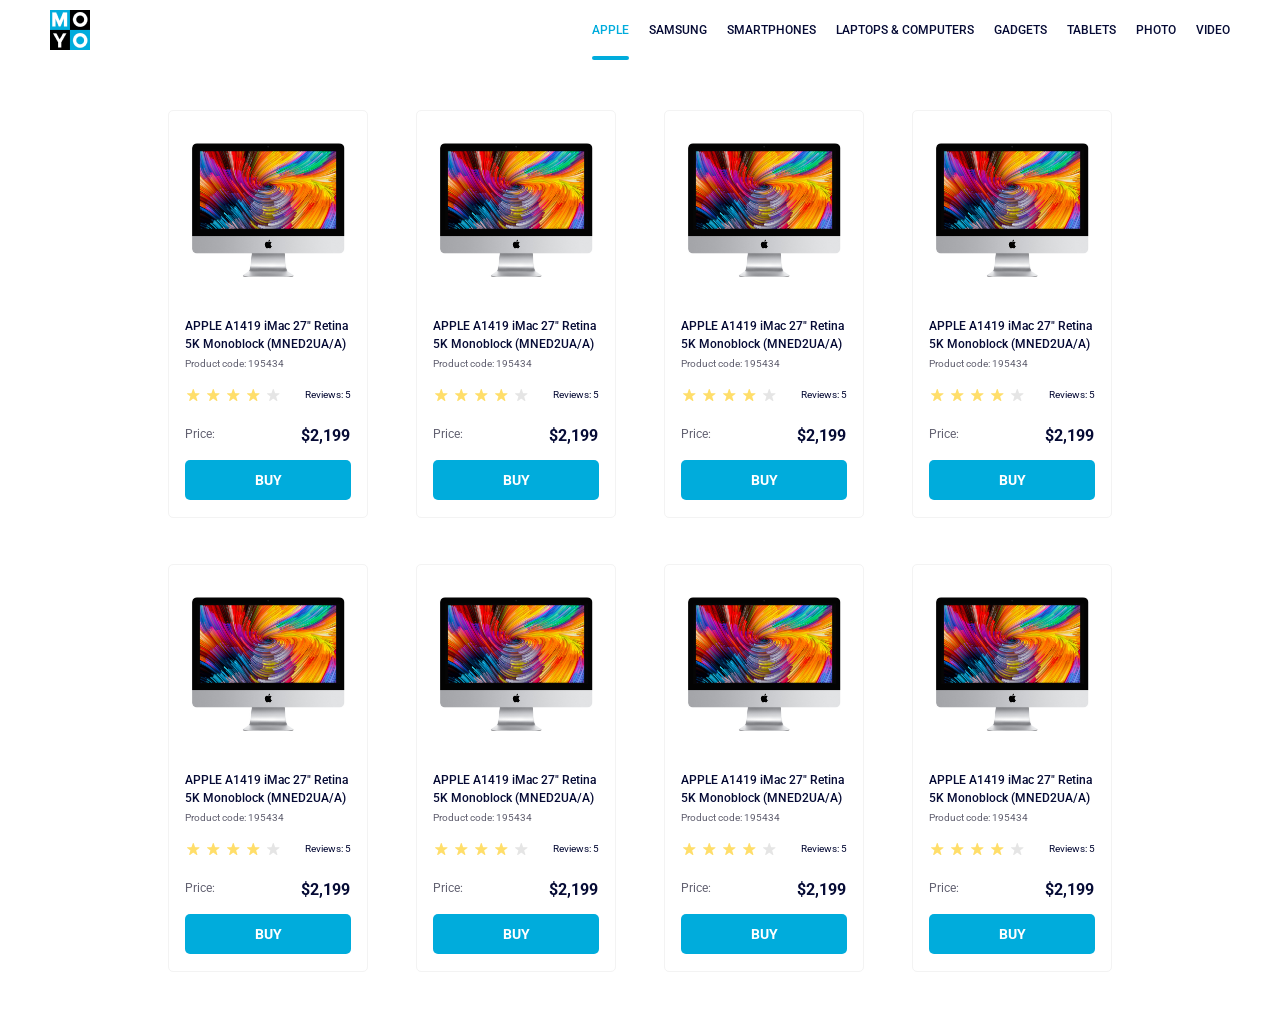
<file: index.html>
<!doctype html><html lang="en" class="page"><head><meta charset="utf-8"><meta name="viewport" content="width=device-width, initial-scale=1.0"><title>Catalog</title><link rel="preconnect" href="https://fonts.googleapis.com"><link rel="preconnect" href="https://fonts.gstatic.com" crossorigin><link href="https://fonts.googleapis.com/css2?family=Roboto:wght@500&display=swap" rel="stylesheet"><link rel="stylesheet" href="index.dee83410.css"><link rel="preconnect" href="https://fonts.googleapis.com"><link rel="preconnect" href="https://fonts.gstatic.com" crossorigin><link href="https://fonts.googleapis.com/css2?family=Roboto:wght@400;500;700&display=swap" rel="stylesheet"></head><body class="page__body"> <header class="head"> <a href="/" class="head__logo-link"> <img class="head__logo" src="logo.eddae0ff.png" alt="Moyo Logo"> </a> <nav class="head__nav"> <ul class="head__list"> <li class="head__item"> <a class="head__link is-active" href="#"> Apple </a> </li> <li class="head__item"> <a class="head__link" href="#"> Samsung </a> </li> <li class="head__item"> <a class="head__link" href="#"> Smartphones </a> </li> <li class="head__item"> <a class="head__link" data-qa="nav-hover" href="#"> Laptops & Computers </a> </li> <li class="head__item"> <a class="head__link" href="#"> Gadgets </a> </li> <li class="head__item"> <a class="head__link" href="#"> Tablets </a> </li> <li class="head__item"> <a class="head__link" href="#"> Photo </a> </li> <li class="head__item"> <a class="head__link" href="#"> Video </a> </li> </ul> </nav> </header> <main class="container"> <div class="card" data-qa="card"> <a href="#" class="card__image"></a> <div> <h1 class="card__title"> APPLE A1419 iMac 27" Retina 5K Monoblock (MNED2UA/A) </h1> <p class="card__product-code">Product code: 195434</p> <div class="card__rating-block stars stars--4"> <div class="stars__items"> <span class="stars__star"></span> <span class="stars__star"></span> <span class="stars__star"></span> <span class="stars__star"></span> <span class="stars__star"></span> </div> <div class="stars__reviews">Reviews: 5</div> </div> <div class="card__price"> <h2 class="card__price-label">Price:</h2> <h3 class="card__price-item">$2,199</h3> </div> </div> <a class="card__button" data-qa="card-hover"> BUY </a> </div> <div class="card"> <a href="#" class="card__image"></a> <div> <h1 class="card__title"> APPLE A1419 iMac 27" Retina 5K Monoblock (MNED2UA/A) </h1> <p class="card__product-code">Product code: 195434</p> <div class="card__rating-block stars stars--4"> <div class="stars__items"> <span class="stars__star"></span> <span class="stars__star"></span> <span class="stars__star"></span> <span class="stars__star"></span> <span class="stars__star"></span> </div> <div class="stars__reviews">Reviews: 5</div> </div> <div class="card__price"> <h2 class="card__price-label">Price:</h2> <h3 class="card__price-item">$2,199</h3> </div> </div> <a class="card__button">BUY</a> </div> <div class="card"> <a href="#" class="card__image"></a> <div> <h1 class="card__title"> APPLE A1419 iMac 27" Retina 5K Monoblock (MNED2UA/A) </h1> <p class="card__product-code">Product code: 195434</p> <div class="card__rating-block stars stars--4"> <div class="stars__items"> <span class="stars__star"></span> <span class="stars__star"></span> <span class="stars__star"></span> <span class="stars__star"></span> <span class="stars__star"></span> </div> <div class="stars__reviews">Reviews: 5</div> </div> <div class="card__price"> <h2 class="card__price-label">Price:</h2> <h3 class="card__price-item">$2,199</h3> </div> </div> <a class="card__button">BUY</a> </div> <div class="card"> <a href="#" class="card__image"></a> <div> <h1 class="card__title"> APPLE A1419 iMac 27" Retina 5K Monoblock (MNED2UA/A) </h1> <p class="card__product-code">Product code: 195434</p> <div class="card__rating-block stars stars--4"> <div class="stars__items"> <span class="stars__star"></span> <span class="stars__star"></span> <span class="stars__star"></span> <span class="stars__star"></span> <span class="stars__star"></span> </div> <div class="stars__reviews">Reviews: 5</div> </div> <div class="card__price"> <h2 class="card__price-label">Price:</h2> <h3 class="card__price-item">$2,199</h3> </div> </div> <a class="card__button">BUY</a> </div> <div class="card"> <a href="#" class="card__image"></a> <div> <h1 class="card__title"> APPLE A1419 iMac 27" Retina 5K Monoblock (MNED2UA/A) </h1> <p class="card__product-code">Product code: 195434</p> <div class="card__rating-block stars stars--4"> <div class="stars__items"> <span class="stars__star"></span> <span class="stars__star"></span> <span class="stars__star"></span> <span class="stars__star"></span> <span class="stars__star"></span> </div> <div class="stars__reviews">Reviews: 5</div> </div> <div class="card__price"> <h2 class="card__price-label">Price:</h2> <h3 class="card__price-item">$2,199</h3> </div> </div> <a class="card__button">BUY</a> </div> <div class="card"> <a href="#" class="card__image"></a> <div> <h1 class="card__title"> APPLE A1419 iMac 27" Retina 5K Monoblock (MNED2UA/A) </h1> <p class="card__product-code">Product code: 195434</p> <div class="card__rating-block stars stars--4"> <div class="stars__items"> <span class="stars__star"></span> <span class="stars__star"></span> <span class="stars__star"></span> <span class="stars__star"></span> <span class="stars__star"></span> </div> <div class="stars__reviews">Reviews: 5</div> </div> <div class="card__price"> <h2 class="card__price-label">Price:</h2> <h3 class="card__price-item">$2,199</h3> </div> </div> <a class="card__button">BUY</a> </div> <div class="card"> <a href="#" class="card__image"></a> <div> <h1 class="card__title"> APPLE A1419 iMac 27" Retina 5K Monoblock (MNED2UA/A) </h1> <p class="card__product-code">Product code: 195434</p> <div class="card__rating-block stars stars--4"> <div class="stars__items"> <span class="stars__star"></span> <span class="stars__star"></span> <span class="stars__star"></span> <span class="stars__star"></span> <span class="stars__star"></span> </div> <div class="stars__reviews">Reviews: 5</div> </div> <div class="card__price"> <h2 class="card__price-label">Price:</h2> <h3 class="card__price-item">$2,199</h3> </div> </div> <a class="card__button">BUY</a> </div> <div class="card"> <a href="#" class="card__image"></a> <div> <h1 class="card__title"> APPLE A1419 iMac 27" Retina 5K Monoblock (MNED2UA/A) </h1> <p class="card__product-code">Product code: 195434</p> <div class="card__rating-block stars stars--4"> <div class="stars__items"> <span class="stars__star"></span> <span class="stars__star"></span> <span class="stars__star"></span> <span class="stars__star"></span> <span class="stars__star"></span> </div> <div class="stars__reviews">Reviews: 5</div> </div> <div class="card__price"> <h2 class="card__price-label">Price:</h2> <h3 class="card__price-item">$2,199</h3> </div> </div> <a class="card__button">BUY</a> </div> </main> </body></html>
</file>
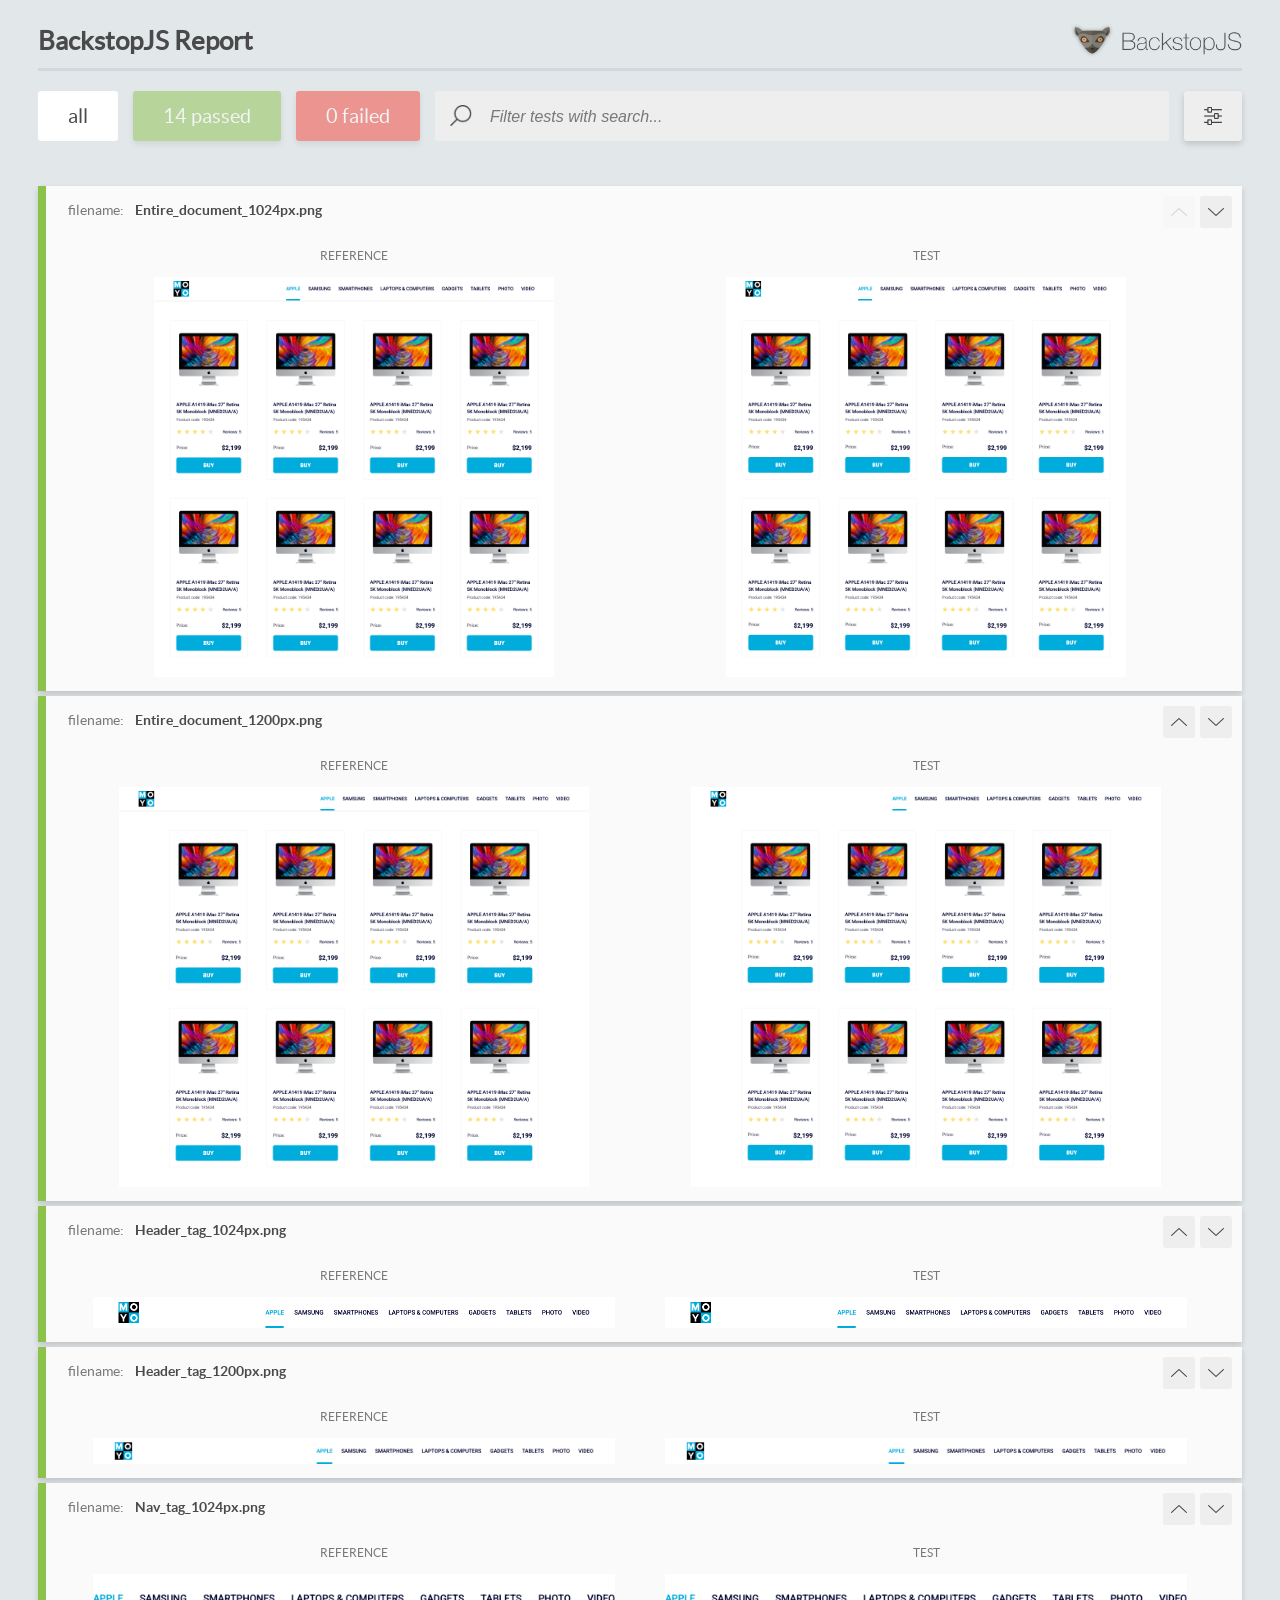
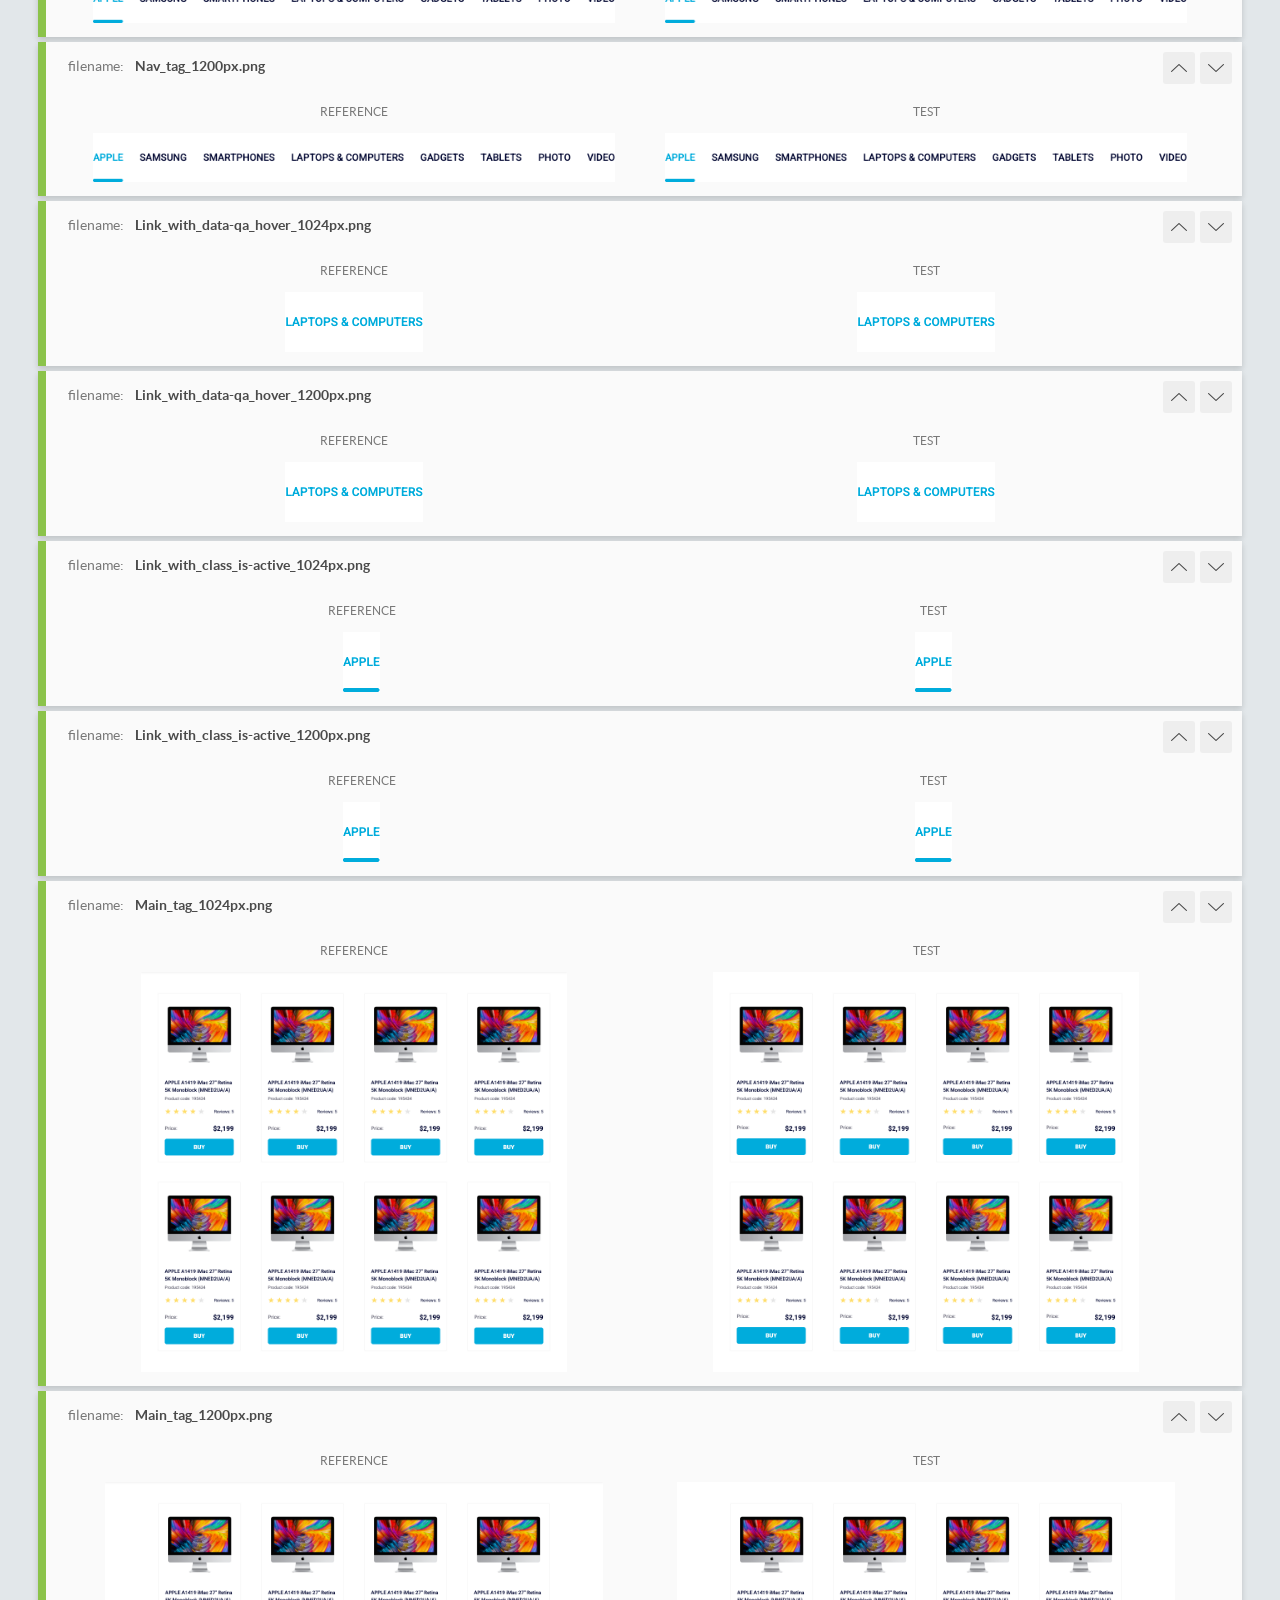
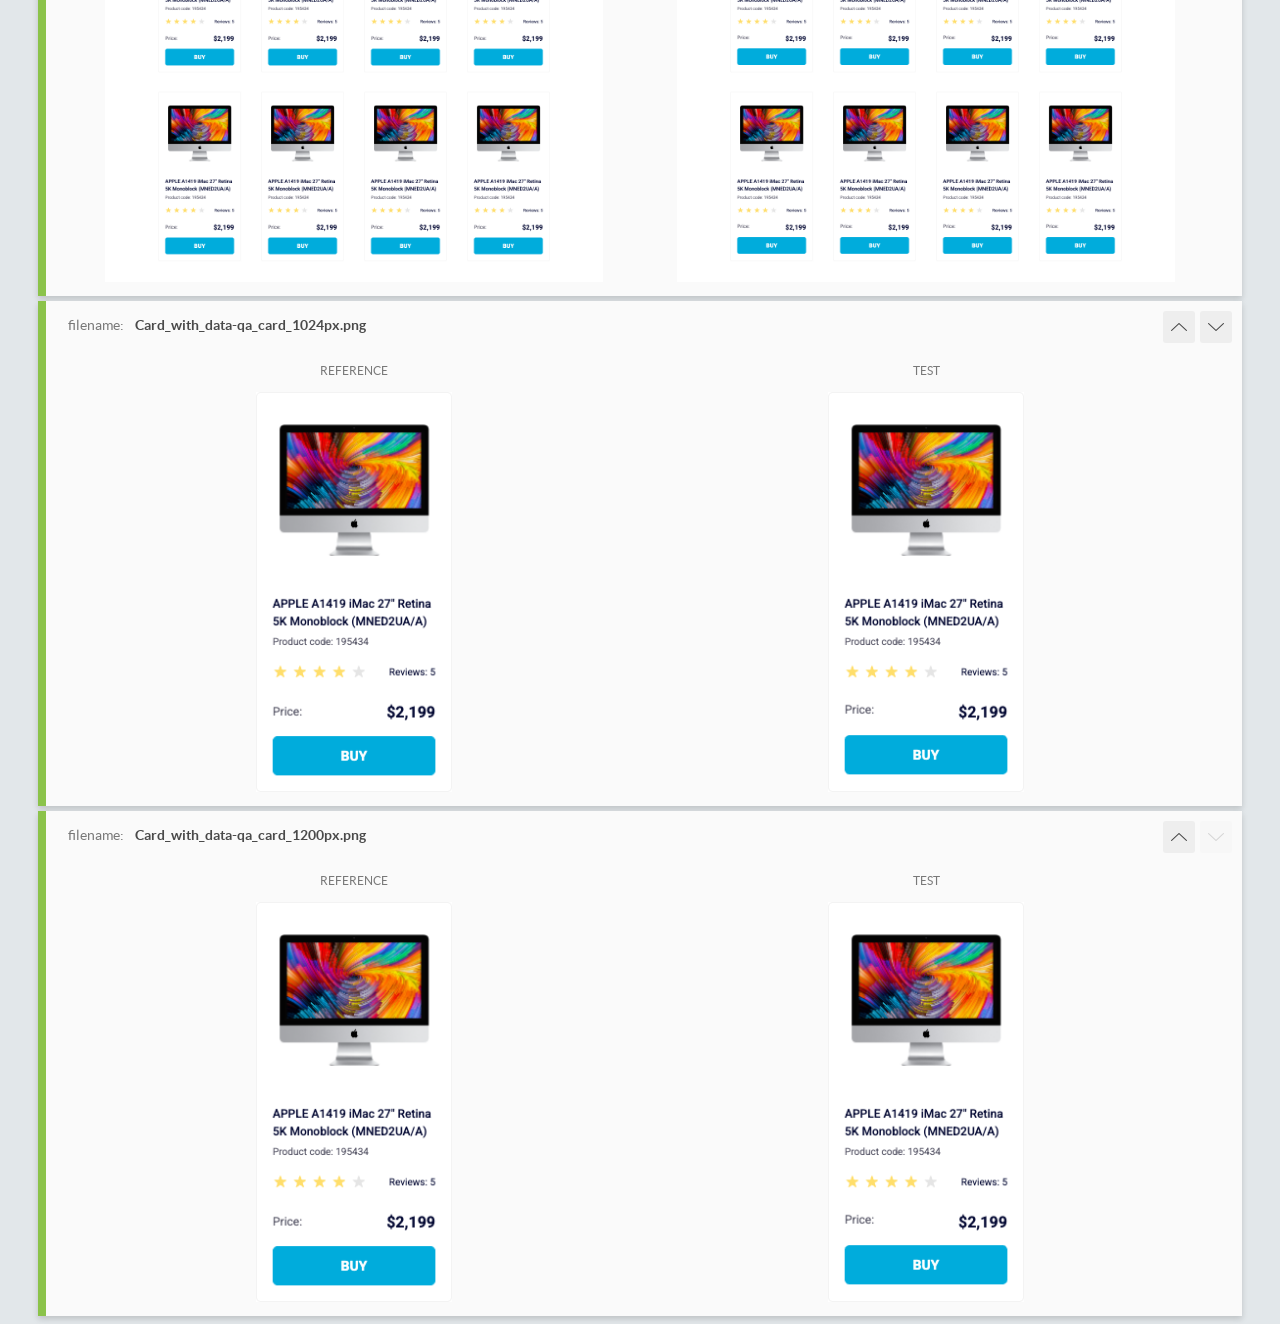
<file: report/html_report/index.html>
<!DOCTYPE html>
<html>
  <head>
    <meta charset="utf-8">
    <!-- Disable Cache -->
    <meta http-equiv="Cache-Control" content="no-cache, no-store, must-revalidate">
    <meta http-equiv="Pragma" content="no-cache">
    <meta http-equiv="Expires" content="0">

    <title>BackstopJS Report</title>

    <style>
      @font-face {
          font-family: 'latoregular';
          src: url('./assets/fonts/lato-regular-webfont.woff2') format('woff2'),
              url('./assets/fonts/lato-regular-webfont.woff') format('woff');
          font-weight: 400;
          font-style: normal;
      }
      @font-face {
          font-family: 'latobold';
          src: url('./assets/fonts/lato-bold-webfont.woff2') format('woff2'),
              url('./assets/fonts/lato-bold-webfont.woff') format('woff');
          font-weight: 700;
          font-style: normal;
      }

      .ReactModal__Body--open {
          overflow: hidden;
      }
      .ReactModal__Body--open .header {
        display: none;
      }

    </style>
  </head>
  <body style="background-color: #E2E7EA">
    <div id="root">

    </div>
    <script>
      function report (report) { // eslint-disable-line no-unused-vars
        window.tests = report;
      }
    </script>
    <script src="config.js"></script>
    <script src="index_bundle.js"></script>
  </body>
</html>
</file>
<file: index.dee83410.css>
*{box-sizing:border-box;margin:0;padding:0}.page{font-family:Roboto,sans-serif}:root{--blue-color:#00acdc}body{margin:0;font-family:Roboto,sans-serif;font-style:normal;font-weight:500}.head{box-sizing:border-box;background-color:#fff;justify-content:space-between;align-items:center;width:100%;padding:0 50px;display:flex}.head__logo{width:40px;height:40px;display:block}.head__list{margin:0;padding:0;list-style:none;display:flex}.head__item{margin-right:20px}.head__item:last-child{margin-right:0}.head__link{text-transform:uppercase;color:#060b35;letter-spacing:0;box-sizing:border-box;white-space:nowrap;align-items:center;height:60px;font-size:12px;line-height:normal;text-decoration:none;transition:color .3s;display:flex;position:relative}.head__link:hover,.head__link.is-active{color:var(--blue-color)}.head__link.is-active:after{content:"";pointer-events:none;background-color:var(--blue-color);border-radius:8px;height:4px;position:absolute;bottom:0;left:0;right:0}.container{--column-count:1;grid-template-columns:repeat(var(--column-count),200px);justify-content:center;gap:46px 48px;padding:50px 40px;display:grid}@media (width>=488px){.container{--column-count:2}}@media (width>=768px){.container{--column-count:3}}@media (width>=1024px){.container{--column-count:4}}.card{box-sizing:border-box;background-color:#fff;border:1px solid #f3f3f3;border-radius:5px;flex-direction:column;width:200px;height:408px;transition:transform .3s;display:flex}.card:hover{z-index:10;transform:scale(1.2)}.card__image{background-image:url(imac.202c52ff.jpeg);background-size:160px 134px;width:160px;height:134px;margin-top:32px;margin-left:19px;margin-right:19px}.card__title{text-align:left;color:#060b35;width:166px;height:36px;margin:40px 16px 4px;font-size:12px;font-weight:500;line-height:18px;transition:color .3s}.card:hover .card__title{color:#34568b}.card__product-code{text-align:left;color:#616070;min-width:98px;min-height:14px;margin:4px auto 16px 16px;font-size:10px;font-weight:400;line-height:14px}.card__rating-block{justify-content:space-between;align-items:center;width:166px;height:16px;margin-top:16px;margin-bottom:24px;display:flex}.card__price{justify-content:space-between;align-items:center;width:166px;height:18px;margin:24px 16px 15px;display:flex}.card__price-label{color:#616070;min-width:31px;min-height:18px;font-size:12px;font-weight:400}.card__price-item{color:#060b35;min-width:50px;min-height:18px;font-size:16px;font-weight:700;line-height:18px}.card__button{color:#fff;cursor:pointer;background-color:#00acdc;border:1px solid #0000;border-radius:5px;justify-content:center;align-items:center;width:166px;height:40px;margin-bottom:15px;margin-left:16px;margin-right:16px;font-family:inherit;font-size:14px;font-weight:700;line-height:16px;display:flex}.card__button:hover{color:#00acdc;background-color:#fff;border:1px solid #00acdc}.stars{justify-content:space-between;align-items:center;width:166px;height:16px;margin-left:16px;margin-right:16px;display:flex}.stars__items{align-items:center;gap:4px;display:flex}.stars__star{background-image:url(star.822d561e.svg);background-position:50%;background-repeat:no-repeat;border:none;width:16px;height:16px}.stars--1 .stars__star:nth-child(-n+1),.stars--2 .stars__star:nth-child(-n+2),.stars--3 .stars__star:nth-child(-n+3),.stars--4 .stars__star:nth-child(-n+4),.stars--5 .stars__star:nth-child(-n+5){background-image:url(star-active.edda4c43.svg)}.stars__reviews{color:#060b35;align-items:center;height:16px;font-family:Roboto,sans-serif;font-size:10px;font-weight:400;line-height:16px;display:flex}
/*# sourceMappingURL=index.dee83410.css.map */
</file>
